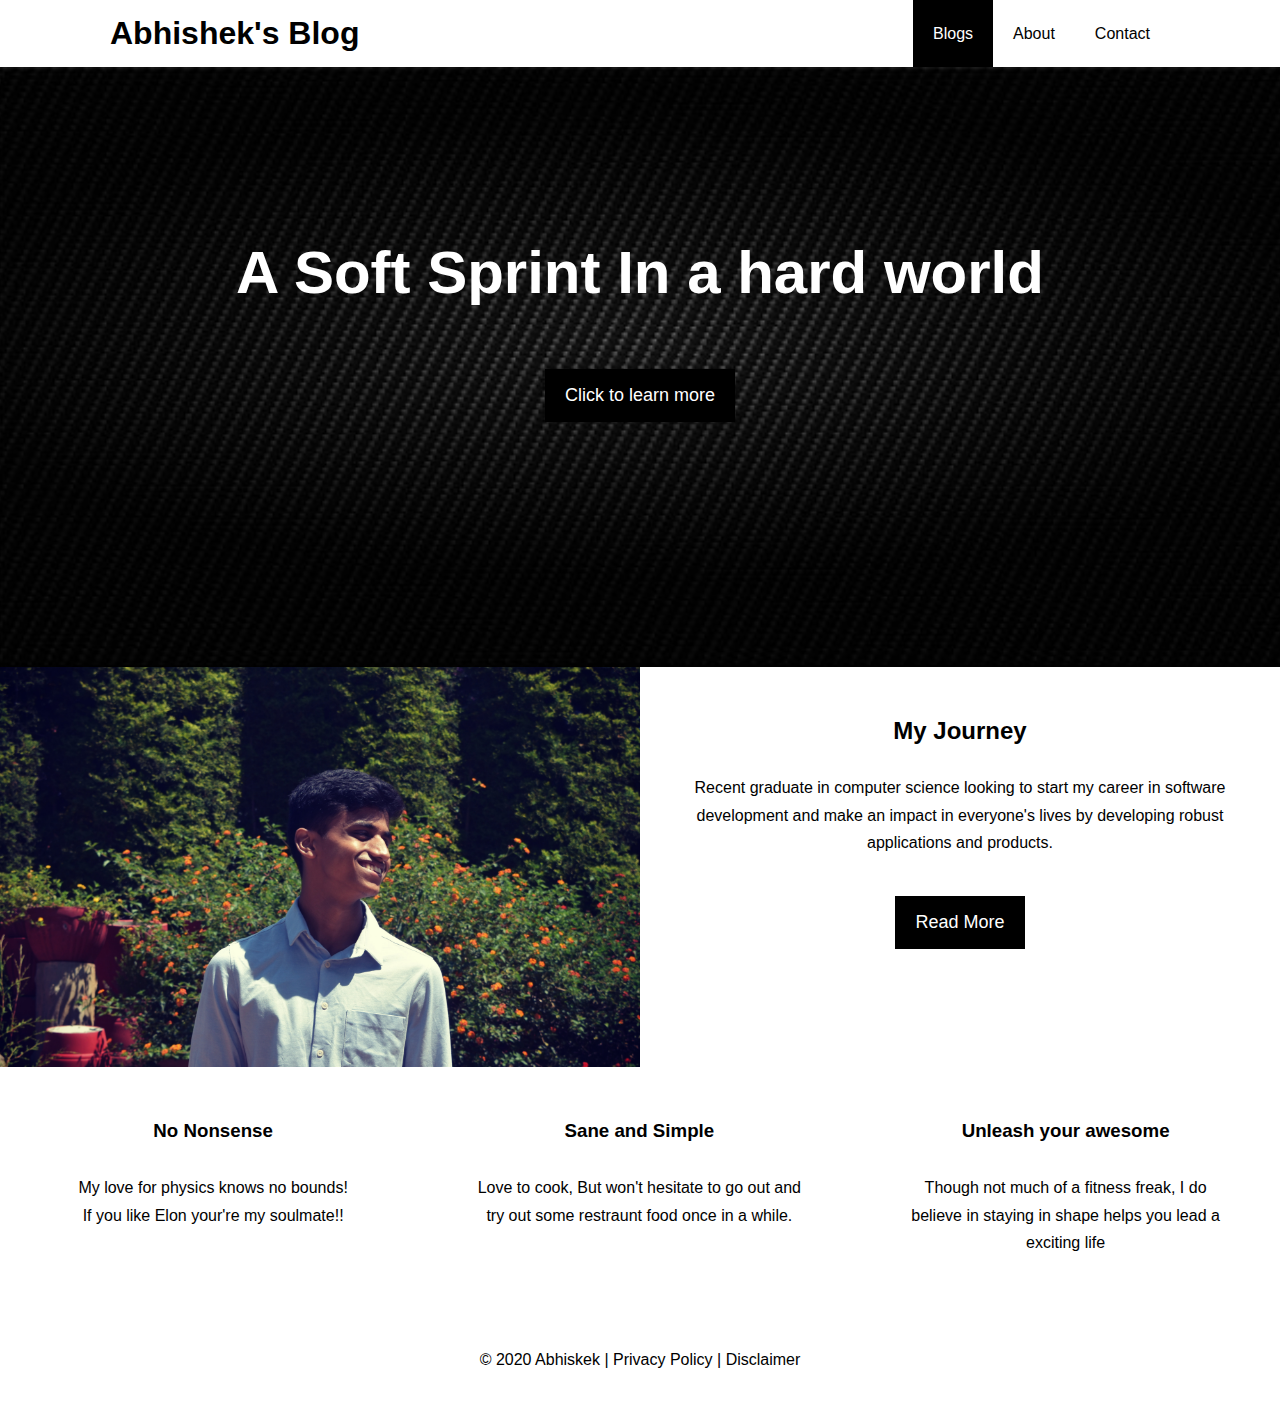
<file: My blog app/index.html>
<!DOCTYPE html>
<html lang="en">
<head>
    <meta charset="UTF-8">
    <meta name="viewport" content="width=device-width, initial-scale=1.0">
    <meta name="description" content="Welcome to my personal blog">
    <link rel="stylesheet" href="https://use.fontawesome.com/releases/v5.6.1/css/all.css" integrity="sha384-gfdkjb5BdAXd+lj+gudLWI+BXq4IuLW5IT+brZEZsLFm++aCMlF1V92rMkPaX4PP" crossorigin="anonymous">
    <link rel="stylesheet" href="css/style.css">
    <title>Abhishek's Blog | Welcome</title>
</head>
<body>
    <header>
        <nav id="navbar">
          <div class="container">
            <h1 class="logo"><a href="index.html">Abhishek's Blog</a></h1>
            <ul>
              <li><a class="current" href="index.html">Blogs</a></li>
              <li><a href="about.html">About</a></li>
              <li><a href="contact.html">Contact</a></li>
            </ul>
          </div>
        </nav>
    
        <div id="showcase">
          <div class="container">
            <div class="showcase-content">
              <h1>A Soft Sprint In a hard world</h1>
              <p class="lead"></p>
              <a class="btn" href="about.html">Click to learn more</a>
            </div>
          </div>
        </div>
      </header>

      <section id="home-info" class="bg-dark">
        <div class="info-img"></div>
        <div class="info-content">
          <h2>My Journey</h2>
          <p>
            Recent graduate in computer science looking to
            start my career in software development and make
            an impact in everyone's lives by developing robust
            applications and products.
          </p>
          <a href="about.html" class="btn btn-light">Read More</a>
        </div>
      </section>
    
      <section id="features">
        <div class="box bg-light">
          <i class="fas fa-book fa-3x"></i>
          <h3>No Nonsense</h3>
          <p>My love for physics knows no bounds! <br>If you like Elon your're my soulmate!!</p>
        </div>
        <div class="box bg-primary">
            <i class="fas fa-smile fa-3x"></i>
            <h3>Sane and Simple</h3>
            <p>Love to cook, But won't hesitate to go out and try out some restraunt food once in a while.</p>
        </div>
        <div class="box bg-light">
            <i class="fas fa-dumbbell fa-3x"></i>
            <h3>Unleash your awesome</h3>
            <p>Though not much of a fitness freak, I do believe in staying in shape helps you lead a exciting life</p>
        </div>
      </section>
      <div class="clr"></div>

  <footer id="main-footer">
    <p>&copy; 2020 Abhiskek | <a href="index.html">Privacy Policy</a> | <a href="index.html">Disclaimer</a></p>
  </footer>
</body>
</html>
</file>
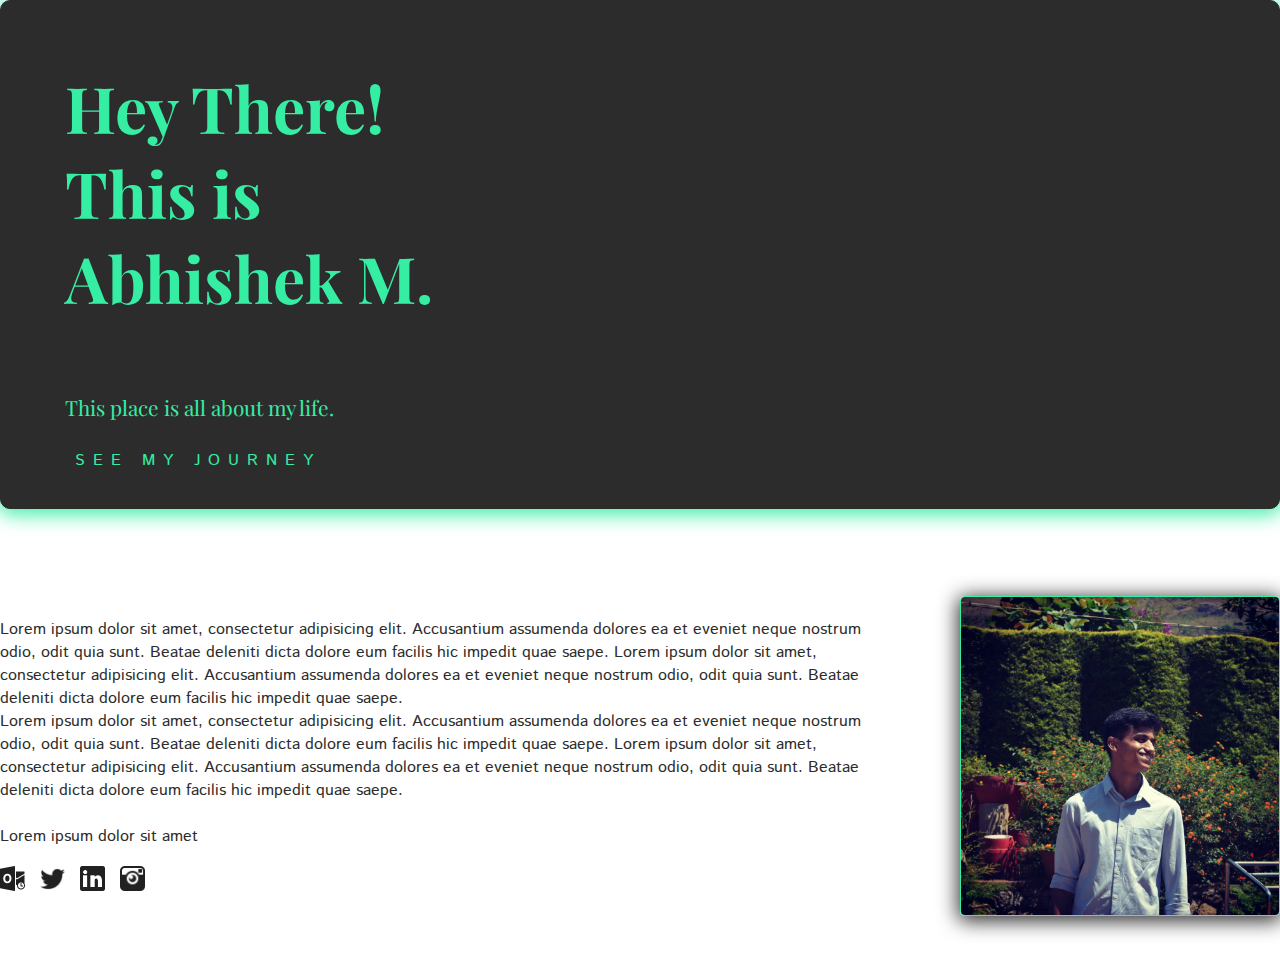
<file: My blog app/about.html>
<!DOCTYPE html>
<html>

<head>
    <meta name="viewport" content="width=device-width, initial-scale=1.0, user-scalable=no">
    <title>My Portfolio</title>
    <!--Stylesheets-->
    <link rel="stylesheet" href="css/about.css">
    <!--Fonts-->
    <link href="https://fonts.googleapis.com/css?family=Playfair+Display:400,700" rel="stylesheet">
    <link href="https://fonts.googleapis.com/css?family=Istok+Web:400,700" rel="stylesheet">
</head>

<body>
    <!-- <nav id="navbar">
        <div class="container">
          <h1 class="logo"><a href="index.html">Abhishek's Blog</a></h1>
          <ul>
            <li><a class="current" href="index.html">Blogs</a></li>
            <li><a href="about.html">About</a></li>
            <li><a href="contact.html">Contact</a></li>
          </ul>
        </div>
      </nav> -->
    <div class="container">
        <div class="banner">
            <div class="card">
                <h1 class="heading">
                        Hey There! <br>This is<br> Abhishek M.
                    </h1>
                <p class="sub-heading">
                    This place is all about my life.
                    <br>
                    <button>See My Journey</button>
                </p>
            </div>
        </div>
        <div class="row">
            <div class="paragraph">
                Lorem ipsum dolor sit amet, consectetur adipisicing elit. Accusantium assumenda dolores ea et eveniet neque nostrum odio, odit quia sunt. Beatae deleniti dicta dolore eum facilis hic impedit quae saepe. Lorem ipsum dolor sit amet, consectetur adipisicing elit. Accusantium assumenda dolores ea et eveniet neque nostrum odio, odit quia sunt. Beatae deleniti dicta dolore eum facilis hic impedit quae saepe.
                <br> Lorem ipsum dolor sit amet, consectetur adipisicing elit. Accusantium assumenda dolores ea et eveniet neque nostrum odio, odit quia sunt. Beatae deleniti dicta dolore eum facilis hic impedit quae saepe. Lorem ipsum dolor sit amet, consectetur adipisicing elit. Accusantium assumenda dolores ea et eveniet neque nostrum odio, odit quia sunt. Beatae deleniti dicta dolore eum facilis hic impedit quae saepe.
                <br>
                <br> Lorem ipsum dolor sit amet
                <div class="icon-group">
                    <img src="images/outlook.png" class="icon">
                    <img src="images/twitter.png" class="icon">
                    <img src="images/linkedin.png" class="icon">
                    <img src="images/instagram.png" class="icon">
                </div>
            </div>
            <div class="image">
                <img src="images/my image.jpg" class="my-image">
            </div>
        </div>
    </div>
</body>

</html>
</file>
<file: My blog app/css/style.css>
/* Reset */
* {
    margin: 0;
    padding:0;
    box-sizing: border-box;
  }
 
 /* Main Styling */
html,body {
    font-family: 'Segoe UI', Tahoma, Geneva, Verdana, sans-serif;
    line-height: 1.7em;
  }
  
  a {
    color: rgb(0, 0, 0);
    text-decoration: none;
  }
  a:hover {
    color: rgb(255, 0, 0);
    text-decoration: none;
  }
  h1, h2, h3 {
    padding-bottom: 20px;
  }
  
  p {
    margin: 10px 0;
  }

/* Utility Classes */
.container {
    margin: auto;
    max-width: 1100px;
    overflow: auto;
    padding: 0 20px;
  }
  .clr {
    clear: both;
  }
  .lead {
    font-size: 20px;
  }
  
  .btn {
    display: inline-block;
    font-size: 18px;
    color: #fff;
    background: rgb(0, 0, 0);
    padding: 13px 20px;
    border: none;
    cursor: pointer;
  }
  
  .btn:hover {
    background: #fff;
    color: rgb(0, 0, 0);
  }
/* Navbar */
#navbar {
    background: #fff;
    color: rgb(0, 0, 0);
    overflow: auto;
  }
  
  #navbar a {
    color: rgb(0, 0, 0);
  }
  
  #navbar h1 {
    float: left;
    padding-top: 20px;
  }
  
  #navbar ul {
    list-style: none;
    float: right;
  }
  
  #navbar ul li {
    float: left;
  }
  
  #navbar ul li a {
    display: block;
    padding: 20px;
    text-align: center;
  }
  
  #navbar ul li a:hover, 
  #navbar ul li a.current {
    background: rgb(0, 0, 0);
    color: #fff;
  }
  
/* Showcase */
#showcase {
    background: url('../images/sample1.jpg') no-repeat center center/cover;
    height: 600px;
  }
  
  #showcase .showcase-content {
    color: #fff;
    text-align: center;
    padding-top: 170px;
  }
  
  #showcase .showcase-content h1 {
    font-size: 60px;
    line-height: 1.2em;
  }
  
  #showcase .showcase-content p {
    padding-bottom: 20px;
    line-height: 1.7em;
  }

  /* Home Info */
#home-info {
    height: 400px;
  }
  
  #home-info .info-img {
    float: left;
    width: 50%;
    background: url('../images/my\ image.jpg') no-repeat center center/cover;
    min-height: 100%;
  }
  
  #home-info .info-content {
    float: right;
    width: 50%;
    height: 100%;
    text-align: center;
    padding: 50px 30px;
    overflow: hidden;
  }
  
  #home-info .info-content p {
    padding-bottom: 30px;
  }
  
  /* Features */
  .box {
    float: left;
    width: 33.3%;
    padding: 50px;
    text-align:center;
  }
  
  .box i {
    margin-bottom: 10px;
  }
  
  /* Footer */
#main-footer {
    text-align: center;
    background: #fff;
    color: rgb(0, 0, 0);
    padding: 20px;
  }
</file>
<file: My blog app/css/about.css>
/* Reset */
* {
    margin: 0;
    padding:0;
    box-sizing: border-box;
  }

body {
    margin: 0;
    padding: 0;
}

.banner .card {
    background: #2c2c2c;
    border: 1px solid #2c2c2c;
    border-radius: 10px;
    box-shadow: 0px 3px 20px 2px #35eea4;
    display: flex;
    flex-direction: column;
}

.banner .card .heading {
    color: #35eea4;
    font-family: "Playfair Display", serif;
    font-size: 4rem;
    font-weight: 700;
    margin-bottom: 1vh;
    padding: 5vw;
}

.banner .card .sub-heading {
    color: #35eea4;
    font-family: "Playfair Display", serif;
    font-size: 1.3rem;
    margin: 0;
    padding: 0 5vw 2vw;
}

.banner .card .sub-heading button {
    background: none;
    border: none;
    border-radius: 5px;
    color: #35eea4;
    font-family: "Istok Web", sans-serif;
    font-size: 1rem;
    letter-spacing: 8px;
    margin-top: 2vh;
    padding: 10px;
    text-transform: uppercase;
    transition: box-shadow 0.3s linear 0.1s;
}

.banner .card .sub-heading button:hover {
    cursor: pointer;
    box-shadow: 0 3px 20px 0 #35eea4;
}

.row {
    display: flex;
    flex-direction: row;
    align-items: center;
    margin-top: 5vh;
}

.row .my-image {
    border: 1px solid #35eea4;
    border-radius: 5px;
    box-shadow: 0px 3px 20px 2px #2c2c2c;
    width: 25vw;
}


.paragraph {
    color: #2c2c2c;
    font-family: "Istok Web", sans-serif;
    padding: 5vw 5vw 5vw 0;
}

.icon-group {
    margin-top: 2vh;
}

.icon-group .icon {
    margin-right: 10px;
    width: 25px;
}
</file>
